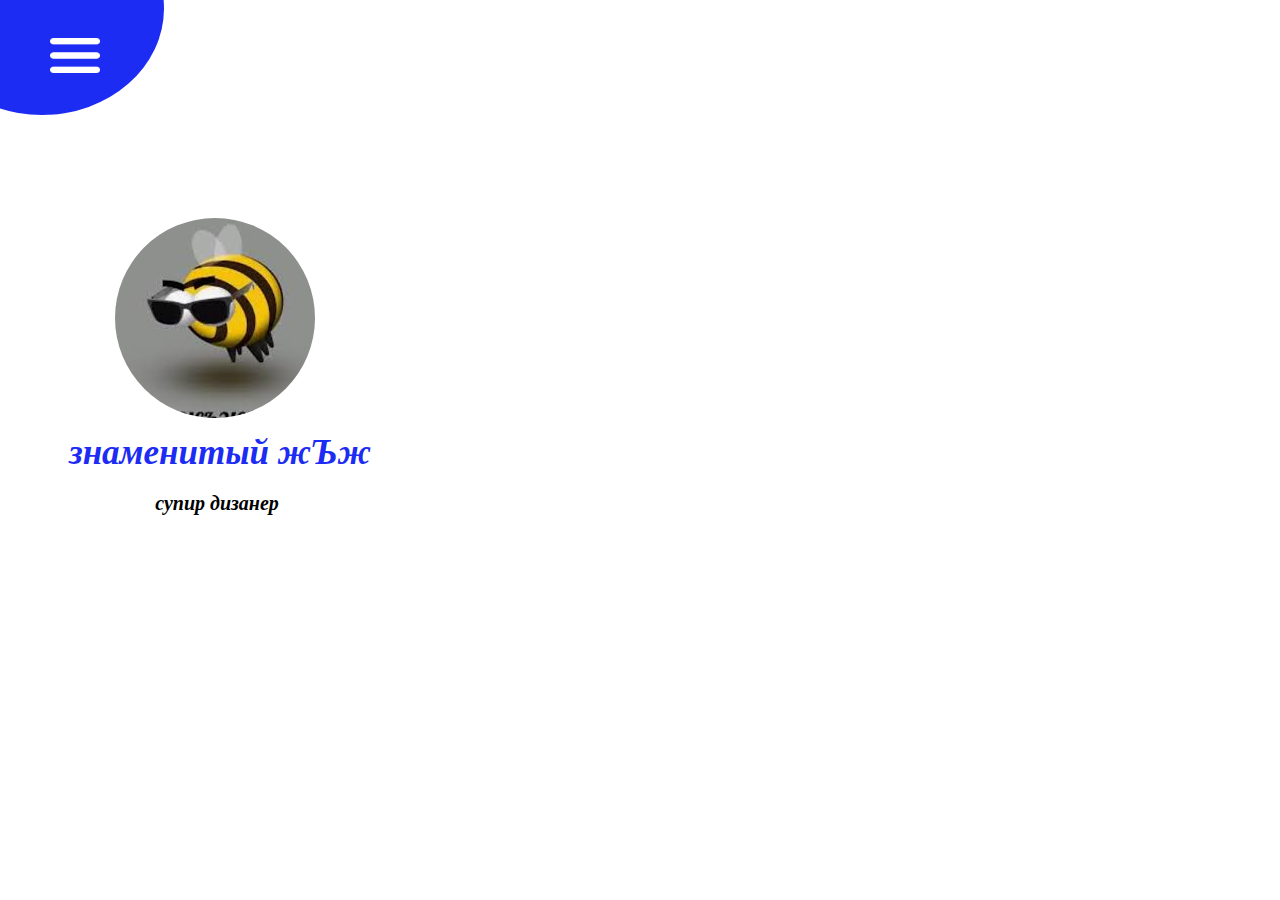
<file: resume/index.htm>
<!DOCTYPE html>
<html lang="en">

<head>
    <meta charset="UTF-8">
    <meta http-equiv="X-UA-Compatible" content="IE=edge">
    <meta name="viewport" content="width=device-width, initial-scale=1.0">
    <title>Document</title>
    <link rel="stylesheet" href="./style.css">
</head>

<body>
    <div class="background">

        <div class="image">


        </div>
        <div class="txtbottom">
            супир дизанер
        </div>
        <div class="txtmain">
            знаменитый жЪж
        </div>

        <div class="sidemenu">
            <p class="sidemenuimg"><a href="menu.htm"><img src="./img/Group 5.png" width="50px" height="35px" alt="Пример"></a></p>
        </div>
    </div>
</body>

</html>
</file>
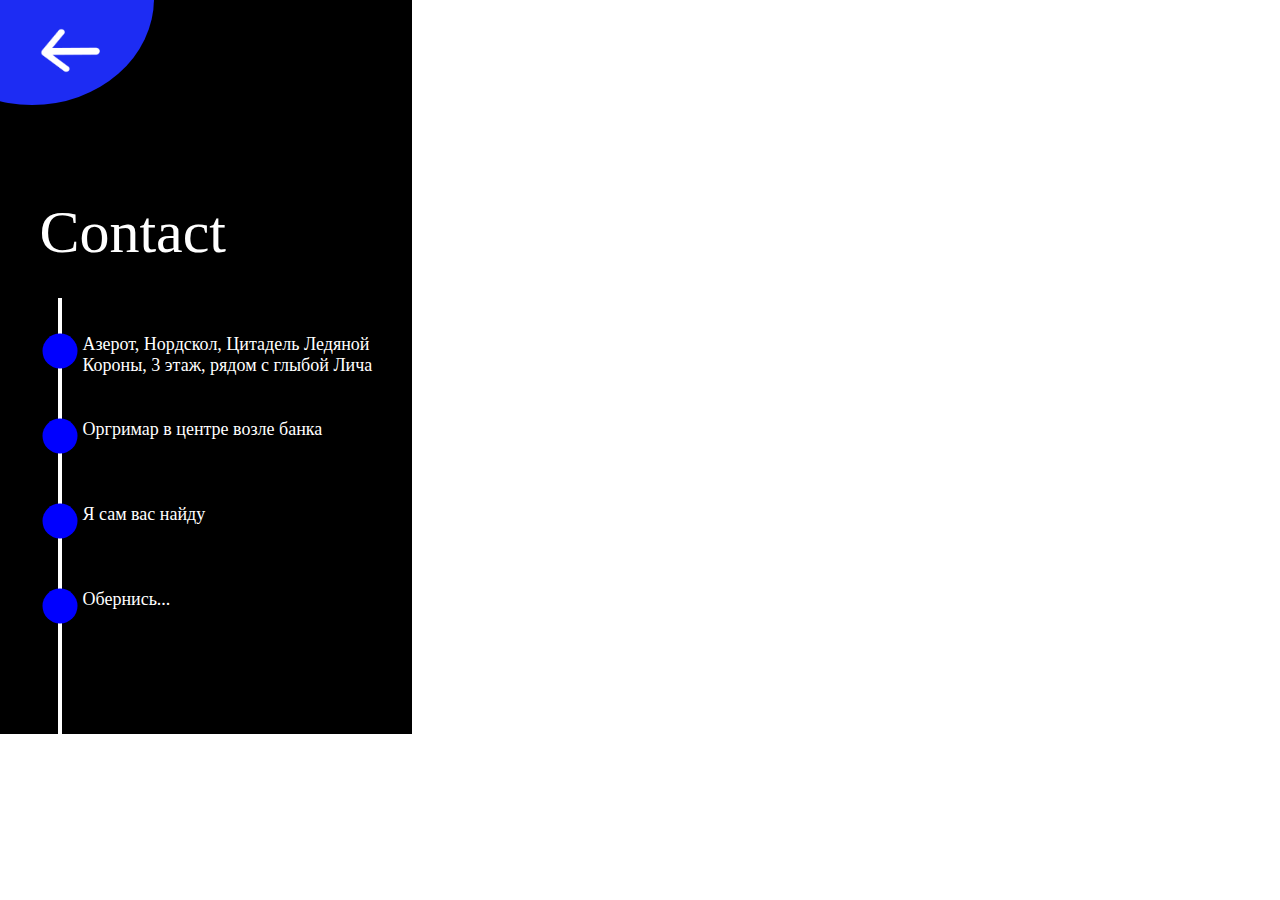
<file: resume/contact.htm>
<!DOCTYPE html>
<html lang="en">

<head>
    <meta charset="UTF-8">
    <meta http-equiv="X-UA-Compatible" content="IE=edge">
    <meta name="viewport" content="width=device-width, initial-scale=1.0">
    <title>Document</title>
    <link rel="stylesheet" href="./style.css">
</head>

<body>
    <div class="backgroundDark">
        <div class="decoration">
            <div class="lineball">
                <div class="line">
                    <div>
                        <div class="circle">
                            <p>Азерот, Нордскол, Цитадель Ледяной Короны, 3 этаж, рядом с глыбой Лича</p>
                        </div>

                    </div>
                    <div>
                        <div class="circle">
                            <p>Оргримар в центре возле банка</p>
                        </div>

                    </div>
                    <div>
                        <div class="circle">
                            <p>Я сам вас найду</p>
                        </div>
                    </div>
                    <div>
                        <div class="circle">
                            <p>Обернись...</p>
                        </div>
                    </div>
                </div>
            </div>
        </div>
        <p class="txtpage"> Contact

        </p>





        <div class="sidemenu">
            <p class="sidemenuimg"><a href="menu.htm"><img src="./img/Group 8.png" width="60px" height="45px"
                        alt="Пример"></a></p>
        </div>

    </div>
</body>

</html>
</file>
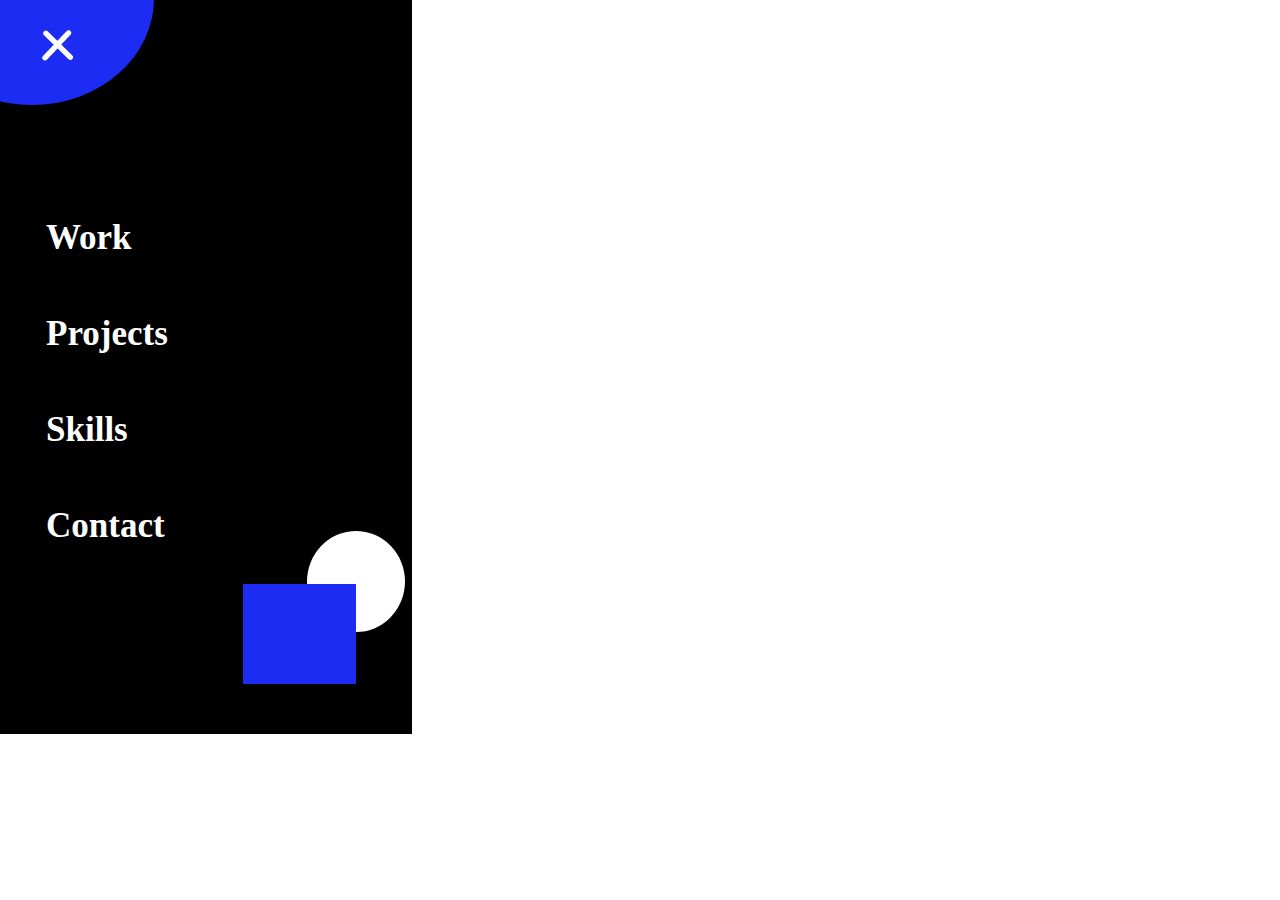
<file: resume/menu.htm>
<!DOCTYPE html>
<html lang="en">

<head>
    <meta charset="UTF-8">
    <meta http-equiv="X-UA-Compatible" content="IE=edge">
    <meta name="viewport" content="width=device-width, initial-scale=1.0">
    <title>Document</title>
    <link rel="stylesheet" href="./style.css">
</head>

<body>
    <div class="backgroundDark">
        <div class="circlemenu"></div>
        <div class="sqrmenu"></div>
        <div class="txtmenublock">
            <p class="txtmenu"><a class="txtmenu" href="Work.htm">
                    Work
                </a>

                <p class="txtmenu"><a class="txtmenu" href="Projects.htm">
                        Projects
                    </a>
                    <p class="txtmenu"><a class="txtmenu" href="Skills.htm">
                            Skills
                        </a>
                        <p class="txtmenu"><a class="txtmenu" href="contact.htm">
                                Contact
                            </a>

        </div>



        <div class="sidemenu">
            <p class="sidemenuimg"><a href="index.htm"><img src="./img/Group 6.png" width="35px" height="35px"
                        alt="Пример"></a></p>
        </div>

    </div>
</body>

</html>
</file>
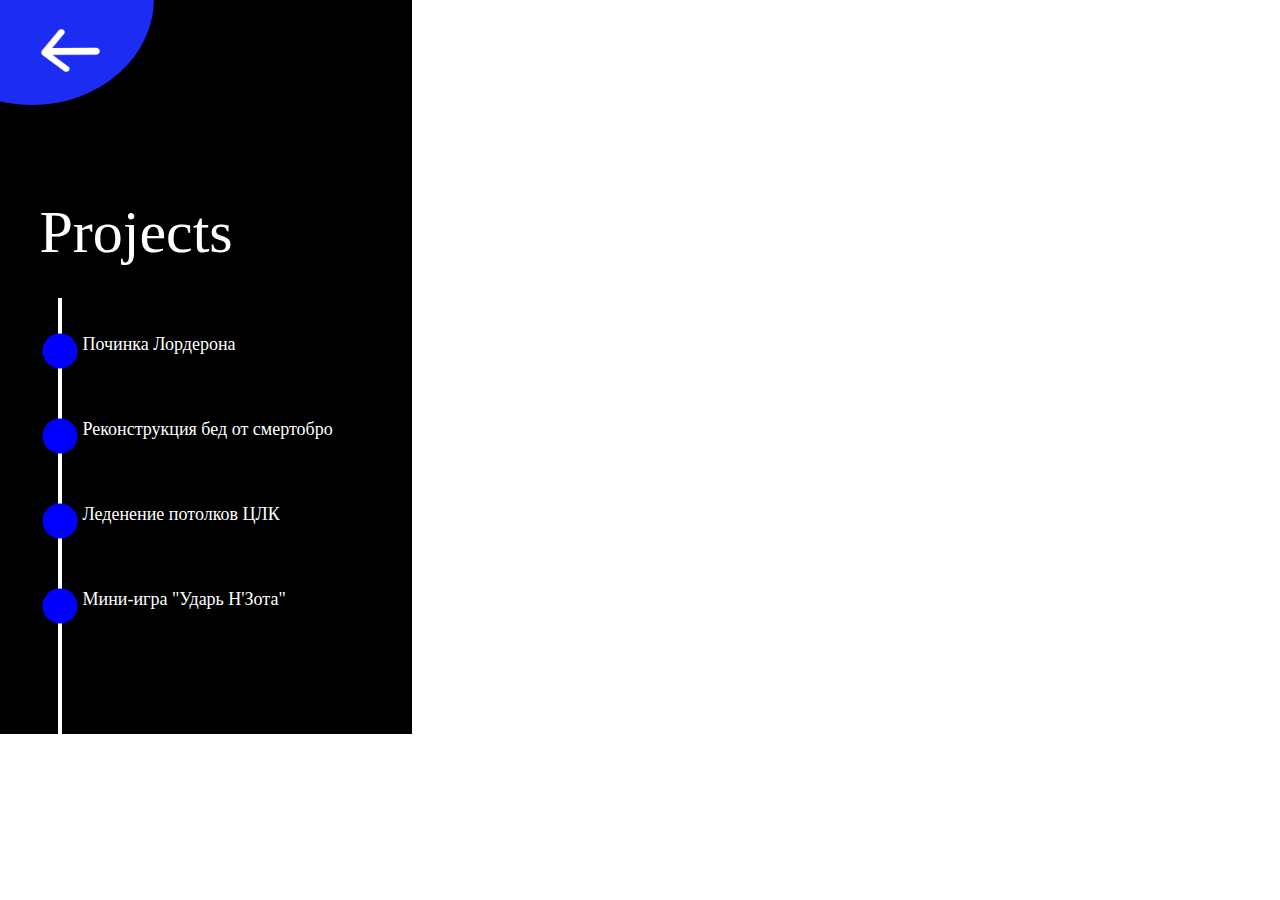
<file: resume/Projects.htm>
<!DOCTYPE html>
<html lang="en">

<head>
    <meta charset="UTF-8">
    <meta http-equiv="X-UA-Compatible" content="IE=edge">
    <meta name="viewport" content="width=device-width, initial-scale=1.0">
    <title>Document</title>
    <link rel="stylesheet" href="./style.css">
</head>

<body>
    <div class="backgroundDark">
        <div class="decoration">
            <div class="lineball">
                <div class="line">
                    <div>
                        <div class="circle">
                            <p>Починка Лордерона</p>
                        </div>

                    </div>
                    <div>
                        <div class="circle">
                            <p>Реконструкция бед от смертобро</p>
                        </div>

                    </div>
                    <div>
                        <div class="circle">
                            <p>Леденение потолков ЦЛК</p>
                        </div>
                    </div>
                    <div>
                        <div class="circle">
                            <p>Мини-игра "Ударь Н'Зота"</p>
                        </div>
                    </div>
                </div>
            </div>
        </div>
        <p class="txtpage"> Projects

        </p>





        <div class="sidemenu">
            <p class="sidemenuimg"><a href="menu.htm"><img src="./img/Group 8.png" width="60px" height="45px"
                        alt="Пример"></a></p>
        </div>

    </div>
</body>

</html>
</file>
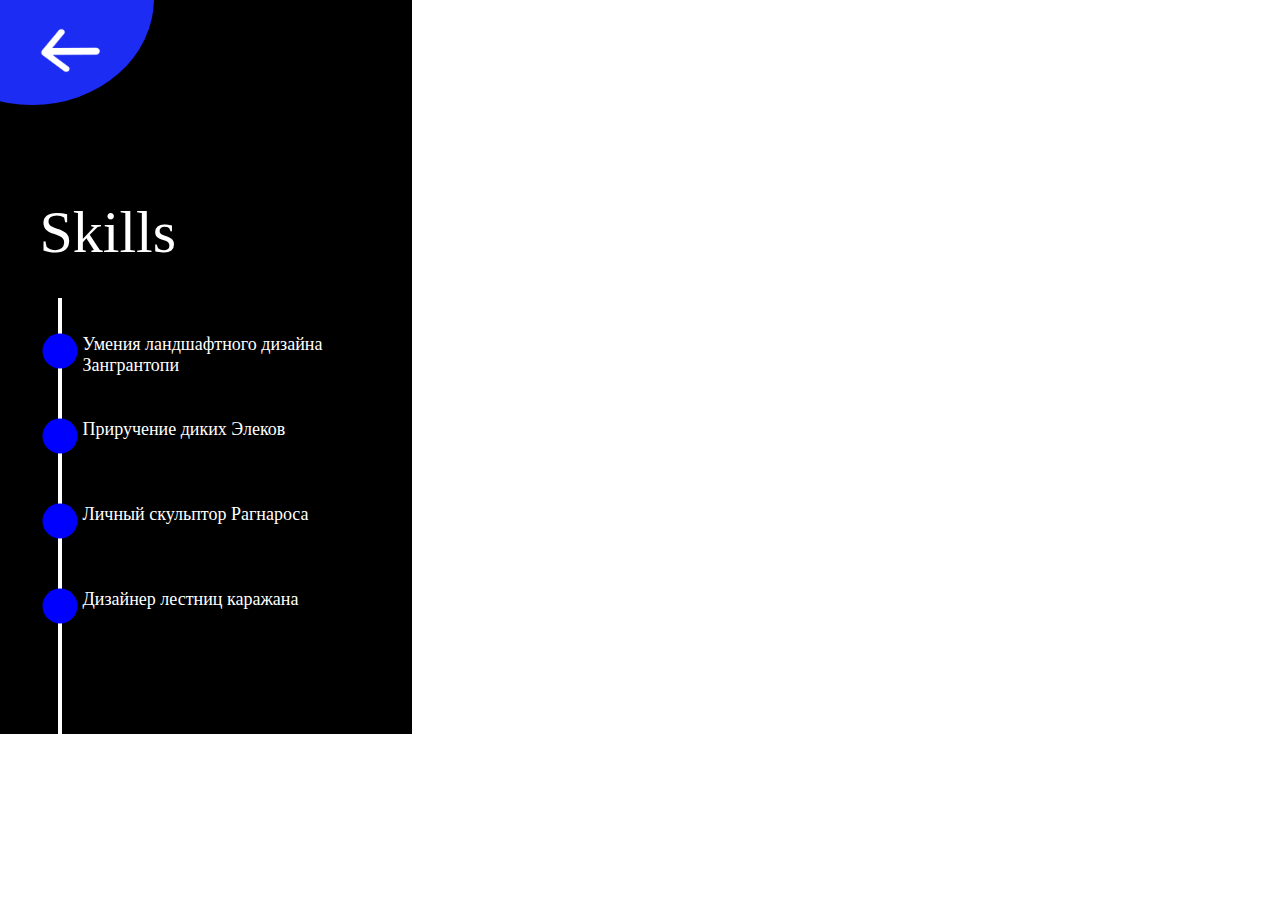
<file: resume/Skills.htm>
<!DOCTYPE html>
<html lang="en">

<head>
    <meta charset="UTF-8">
    <meta http-equiv="X-UA-Compatible" content="IE=edge">
    <meta name="viewport" content="width=device-width, initial-scale=1.0">
    <title>Document</title>
    <link rel="stylesheet" href="./style.css">
</head>

<body>
    <div class="backgroundDark">
        <div class="decoration">
            <div class="lineball">
                <div class="line">
                    <div>
                        <div class="circle">
                            <p>Умения ландшафтного дизайна Зангрантопи</p>
                        </div>

                    </div>
                    <div>
                        <div class="circle">
                            <p>Приручение диких Элеков</p>
                        </div>

                    </div>
                    <div>
                        <div class="circle">
                            <p>Личный скульптор Рагнароса</p>
                        </div>
                    </div>
                    <div>
                        <div class="circle">
                            <p>Дизайнер лестниц каражана</p>
                        </div>
                    </div>
                </div>
            </div>
        </div>
        <p class="txtpage"> Skills

        </p>





        <div class="sidemenu">
            <p class="sidemenuimg"><a href="menu.htm"><img src="./img/Group 8.png" width="60px" height="45px"
                        alt="Пример"></a></p>
        </div>

    </div>
</body>

</html>
</file>
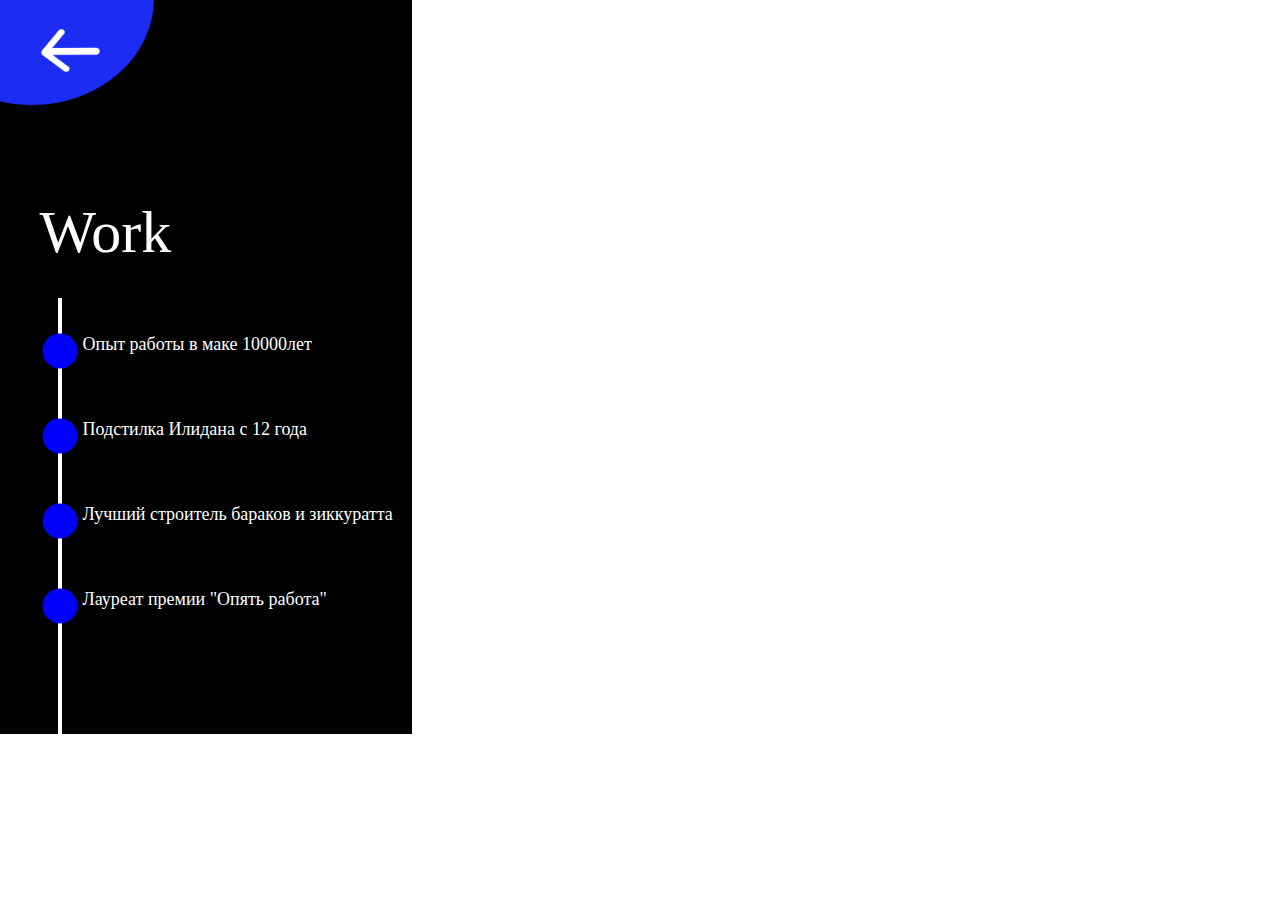
<file: resume/Work.htm>
<!DOCTYPE html>
<html lang="en">

<head>
    <meta charset="UTF-8">
    <meta http-equiv="X-UA-Compatible" content="IE=edge">
    <meta name="viewport" content="width=device-width, initial-scale=1.0">
    <title>Document</title>
    <link rel="stylesheet" href="./style.css">
</head>

<body>
    <div class="backgroundDark">
        <div class="decoration">
            <div class="lineball">
                <div class="line">
                    <div>
                        <div class="circle">
                            <p>Опыт работы в маке 10000лет</p>
                        </div>

                    </div>
                    <div>
                        <div class="circle">
                            <p>Подстилка Илидана с 12 года</p>
                        </div>

                    </div>
                    <div>
                        <div class="circle">
                            <p>Лучший строитель бараков и зиккуратта</p>
                        </div>
                    </div>
                    <div>
                        <div class="circle">
                            <p>Лауреат премии "Опять работа"</p>
                        </div>
                    </div>
                </div>
            </div>
        </div>
        <p class="txtpage"> Work

        </p>





        <div class="sidemenu">
            <p class="sidemenuimg"><a href="menu.htm"><img src="./img/Group 8.png" width="60px" height="45px"
                        alt="Пример"></a></p>
        </div>

    </div>
</body>

</html>
</file>
<file: resume/style.css>
.image {
    position: absolute;
    width: 200px;
    height: 200px;
    left: 107px;
    top: 210px;
    background-image: url(./img/images.jpg);
    border-radius: 50%;
    border: 1px;
}

.txtmain {
    position: absolute;
    width: 310px;
    height: 61px;
    left: 61px;
    top: 419px;
    margin-top: 5px;
    margin-bottom: 10px;
    font-family: 'Lucida Sans Typewriter';
    font-style: italic;
    font-weight: 700;
    font-size: 35px;
    line-height: 41px;
    color: #1D2CF3;

}

.txtbottom {
    position: absolute;
    width: 208px;
    height: 48px;
    left: 105px;
    top: 478px;
    margin-top: 5px;
    font-family: 'Lato';
    font-style: italic;
    font-weight: 700;
    font-size: 20px;
    line-height: 24px;
    text-align: center;
    color: #000000;
}

.sidemenu {
    position: absolute;
    width: 243.9px;
    height: 213px;
    left: -88px;
    top: -106px;
    background: #1D2CF3;
    border-radius: 70%;
}

.sidemenuimg {
    position: absolute;
    width: 35px;
    height: 22px;
    left: 130px;
    top: 120px;
    border: 1px;

}


.group {
    position: absolute;
    width: 296px;
    height: 316px;
    left: 61px;
    top: 210px;
}

.background {
    position: relative;
    width: 414px;
    height: 736px;

    background: #FFFFFF;
}

.backgroundDark {
    position: relative;
    width: 414px;
    height: 736px;
    border: 0px;
    left: -10px;
    top: -10px;

    background: black;
}

.txtmenublock {
    position: absolute;
    width: 132px;
    height: 61px;
    left: 48px;
    top: 184px;

    font-family: 'Lucida Sans Typewriter';
    font-style: normal;
    font-weight: 700;
    font-size: 35px;
    line-height: 41px;


}

.txtmenu {
    text-decoration: dashed;
    margin-bottom: 55px;
    color: #FFFFFF;
}

.txtmenu:hover {
    text-decoration: underline;
    margin-bottom: 55px;
    color: orange;
}
.sqrmenu{
    position: absolute;
width: 113px;
height: 100px;
left: 245px;
top: 586px;

background: #1D2CF3;
}
.circlemenu{
    position: absolute;
width: 98px;
height: 101px;
left: 309px;
top: 533px;
border-radius: 50%;

background: #FFFFFF;
}

.pagedecor {
    position: absolute;
    width: 301px;
    height: 572.01px;
    left: 48px;
    top: 184px;
}

.decoration {
    position: absolute;
    top: 300px;
    left: 60px;
    display: flex;
    width: 70px;


}

.line {
    position: absolute;
    width: 4px;
    height: 490px;
    left: 50%;

    background-color: #FFFFFF;




}

.circle {
    position: relative;
    width: 35px;
    height: 35px;
    border-radius: 50%;
    background-color: blue;
    margin-bottom: 50px;
    top: 35px;
    left: 50%;
    transform: translate(-50%, -50%);
    color: #FFFFFF;



}



.lineball {
    position: absolute;
    width: 70px;
    left: -35px;
}

.txtpage {
    position: absolute;
    left: 10%;
    top: 140px;
    font-style: normal;
    font-family: 'Lucida Sans Typewriter';
    font-size: 60px;
    color: #FFFFFF;

    



}

.circle p {
    width: 320px;
    margin-left: 40px;   
    font-style: normal;
    font-family: 'Lucida Sans Typewriter';
    font-size: large;
}
</file>
